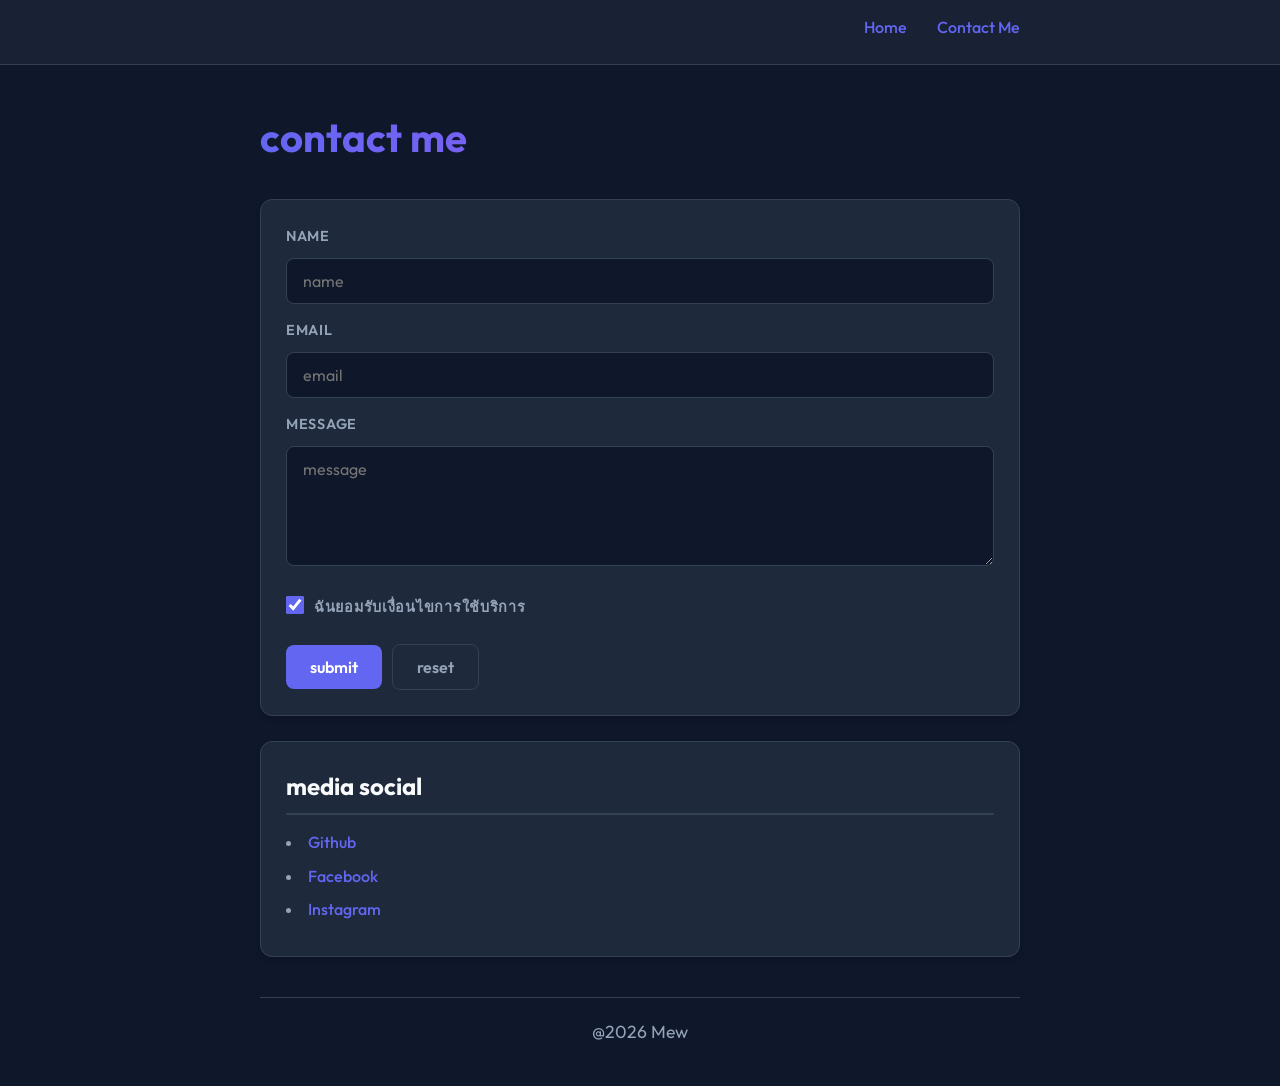
<file: contact.html>
<!DOCTYPE html>
<html lang="en">

<head>
    <meta charset="UTF-8">
    <meta name="viewport" content="width=device-width, initial-scale=1.0">
    <title>contact me </title>
    <link rel="stylesheet" href="style.css">
</head>

<body>
    <header>
        <nav>
            <ul>
                <li><a href="index.html">home</a></li>
                <li><a href="contact.html">contact me</a></li>
            </ul>
        </nav>
    </header>
    <main>
        <h1>contact me</h1>
        <section>
            <form action="index.html" method="GET">
                <label for="name">name</label>
                <input type="text" id="name" name="name" placeholder="name">
                <label for="email">email</label>
                <input type="email" id="email" name="email" placeholder="email">
                <label for="message">message</label>
                <textarea id="message" name="message" placeholder="message"></textarea>

                <div style="margin-top: 15px;">
                    <input type="checkbox" id="agree" name="agree" value="yes" checked>
                    <label for="agree">ฉันยอมรับเงื่อนไขการใช้บริการ</label>
                </div>

                <div style="margin-top: 15px;">
                    <button type="submit">submit</button>
                    <button type="reset">reset</button>
                </div>
            </form>
        </section>
        <section>
            <h2>media social</h2>
            <ul>
                <li><a href="https://github.com/mewmew1234567890">github</a></li>
                <li><a href="https://www.facebook.com/">facebook</a></li>
                <li><a href="https://www.instagram.com/">instagram</a></li>
            </ul>
        </section>
        <footer>
            <p>@2026 Mew</p>
        </footer>
    </main>
</body>

</html>
</file>
<file: style.css>
@import url('https://fonts.googleapis.com/css2?family=Outfit:wght@300;400;500;600;700&display=swap');

/* --- Design System / Variables --- */
:root {
    --bg-color: #0f172a;
    --card-bg: #1e293b;
    --text-primary: #f8fafc;
    --text-secondary: #94a3b8;
    --accent: #6366f1;
    --accent-hover: #4f46e5;
    --border-color: #334155;
    --success: #10b981;
    --font-sans: 'Outfit', -apple-system, BlinkMacSystemFont, "Segoe UI", Roboto, sans-serif;
}

/* --- Base Styles --- */
* {
    box-sizing: border-box;
    margin: 0;
    padding: 0;
}

body {
    background-color: var(--bg-color);
    color: var(--text-primary);
    font-family: var(--font-sans);
    line-height: 1.6;
    padding-bottom: 40px;
}

/* --- Navigation --- */
header {
    background-color: rgba(30, 41, 59, 0.7);
    backdrop-filter: blur(12px);
    position: sticky;
    top: 0;
    z-index: 100;
    border-bottom: 1px solid var(--border-color);
}

nav {
    max-width: 800px;
    margin: 0 auto;
    padding: 15px 20px;
}

nav ul {
    display: flex;
    justify-content: flex-end;
    list-style: none;
    gap: 30px;
}

nav a {
    color: var(--text-secondary);
    text-decoration: none;
    font-weight: 500;
    transition: color 0.3s ease;
    text-transform: capitalize;
}

nav a:hover {
    color: var(--accent);
}

/* --- Main Layout --- */
main {
    max-width: 800px;
    margin: 40px auto 0 auto;
    padding: 0 20px;
}

h1 {
    font-size: 2.5rem;
    font-weight: 700;
    margin-bottom: 30px;
    background: linear-gradient(to right, #6366f1, #a855f7);
    -webkit-background-clip: text;
    -webkit-text-fill-color: transparent;
}

h2 {
    font-size: 1.5rem;
    margin-bottom: 15px;
    color: var(--text-primary);
    border-bottom: 2px solid var(--border-color);
    padding-bottom: 8px;
}

/* --- Sections / Cards --- */
section {
    background-color: var(--card-bg);
    border: 1px solid var(--border-color);
    border-radius: 12px;
    padding: 25px;
    margin-bottom: 25px;
    box-shadow: 0 4px 6px -1px rgba(0, 0, 0, 0.1), 0 2px 4px -1px rgba(0, 0, 0, 0.06);
    transition: transform 0.2s ease, box-shadow 0.2s ease;
}

section:hover {
    transform: translateY(-2px);
    box-shadow: 0 10px 15px -3px rgba(0, 0, 0, 0.3), 0 4px 6px -4px rgba(0, 0, 0, 0.3);
}

p {
    color: var(--text-secondary);
    font-size: 1.1rem;
}

/* --- Lists --- */
ul {
    list-style-position: inside;
    color: var(--text-secondary);
}

ul li {
    margin-bottom: 8px;
    text-transform: capitalize;
}

/* --- Images --- */
img {
    display: block;
    max-width: 100%;
    height: auto !important;
    border-radius: 8px;
    margin-top: 15px;
    border: 1px solid var(--border-color);
}

/* --- Forms & Interactive Elements --- */
form {
    display: flex;
    flex-direction: column;
    gap: 15px;
}

label {
    font-size: 0.9rem;
    font-weight: 600;
    color: var(--text-secondary);
    text-transform: uppercase;
    letter-spacing: 0.05em;
    margin-bottom: -5px;
}

input[type="text"],
input[type="email"],
textarea {
    width: 100%;
    padding: 12px 16px;
    background-color: var(--bg-color);
    border: 1px solid var(--border-color);
    border-radius: 8px;
    color: var(--text-primary);
    font-family: var(--font-sans);
    font-size: 1rem;
    transition: border-color 0.3s ease, box-shadow 0.3s ease;
}

input[type="text"]:focus,
input[type="email"]:focus,
textarea:focus {
    outline: none;
    border-color: var(--accent);
    box-shadow: 0 0 0 3px rgba(99, 102, 241, 0.2);
}

textarea {
    min-height: 120px;
    resize: vertical;
}

/* Checkbox container */
form div {
    display: flex;
    align-items: center;
    gap: 10px;
}

input[type="checkbox"] {
    width: 18px;
    height: 18px;
    accent-color: var(--accent);
    cursor: pointer;
}

/* Buttons */
button {
    font-family: var(--font-sans);
    font-weight: 600;
    font-size: 1rem;
    padding: 12px 24px;
    border-radius: 8px;
    cursor: pointer;
    transition: background-color 0.2s ease, transform 0.1s ease;
    border: none;
}

button[type="submit"] {
    background-color: var(--accent);
    color: white;
}

button[type="submit"]:hover {
    background-color: var(--accent-hover);
}

button[type="submit"]:active {
    transform: scale(0.98);
}

button[type="reset"] {
    background-color: transparent;
    color: var(--text-secondary);
    border: 1px solid var(--border-color);
}

button[type="reset"]:hover {
    background-color: rgba(255, 255, 255, 0.05);
    color: var(--text-primary);
}

/* --- Social Media Links --- */
ul a {
    color: var(--accent);
    text-decoration: none;
    font-weight: 500;
    transition: text-decoration 0.2s ease;
}

ul a:hover {
    text-decoration: underline;
}

/* --- Footer --- */
footer {
    text-align: center;
    margin-top: 40px;
    padding-top: 20px;
    border-top: 1px solid var(--border-color);
    font-size: 0.9rem;
    color: var(--text-secondary);
}
</file>
